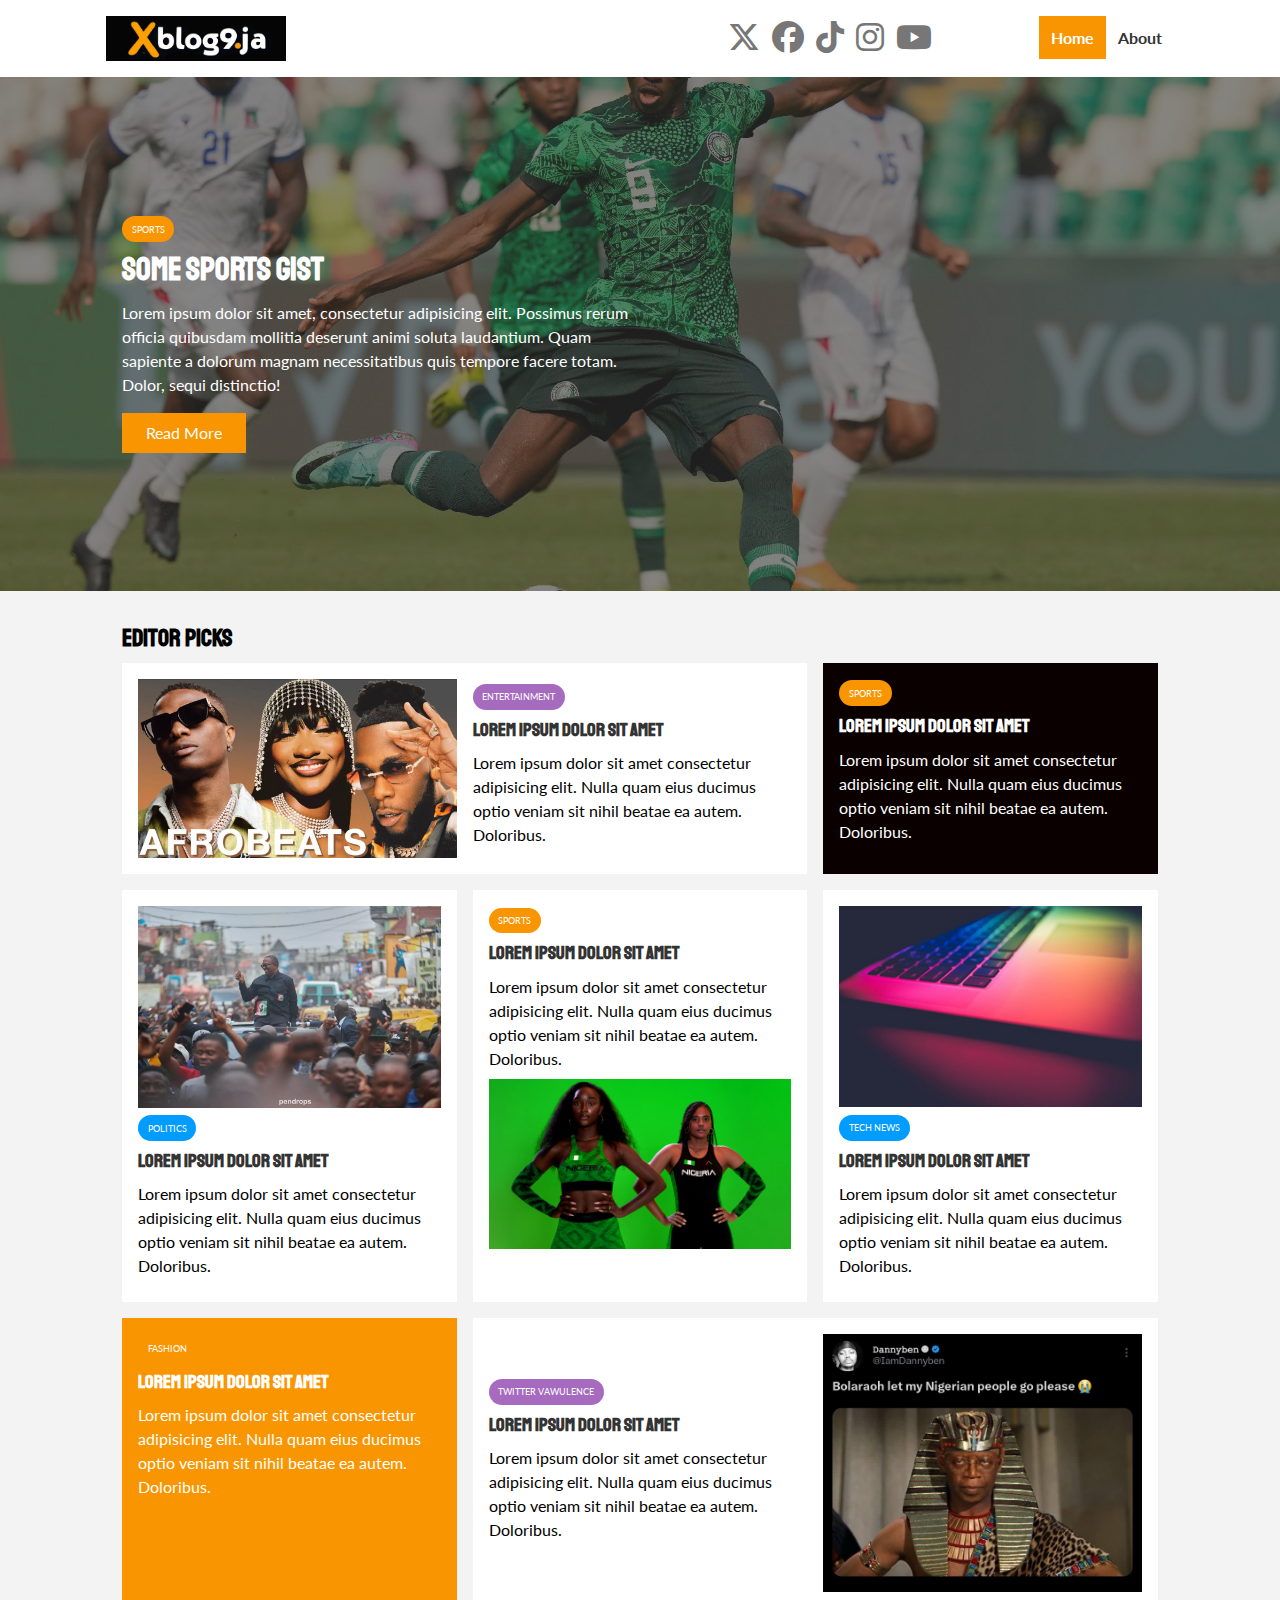
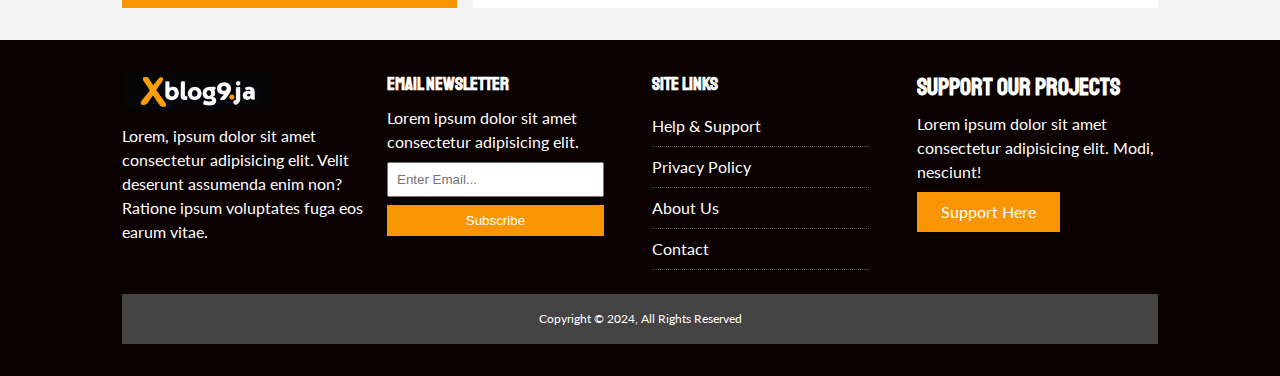
<file: xblog9ja/index.html>
<!DOCTYPE html>
<html lang="en">
<head>
  <meta charset="UTF-8">
  <meta name="viewport" content="width=device-width, initial-scale=1.0">
  <meta http-equiv="X-UA-Compatible" content="ie=edge">
  <link rel="stylesheet" href="fontawesome/css/all.css">
  <!-- <link rel="stylesheet" href="https://use.fontawesome.com/releases/v5.6.3/css/all.css" integrity="sha384-UHRtZLI+pbxtHCWp1t77Bi1L4ZtiqrqD80Kn4Z8NTSRyMA2Fd33n5dQ8lWUE00s/" crossorigin="anonymous"> -->
  <link href="https://fonts.googleapis.com/css?family=Lato|Staatliches" rel="stylesheet">
  <link rel="stylesheet" href="css/style.css">
  <link rel="stylesheet" media="screen and (max-width: 768px)" href="css/mobile.css">
  <link rel="icon" href="/icon.png.ico">
  <title>Xblog9ja | Latest News</title>
</head>
<body>
  <nav id="main-nav">
    <div class="container">
      <img src="img/edit 2.jpg" alt="NewsGrid" class="logo">
      <div class="social">
        <a href="http://x.com" target="_blank"><i class="fab fa-x-twitter fa-2x"></i>
        <a href="http://facebook.com" target="_blank"><i class="fab fa-facebook fa-2x"></i></a>
        <a href="http://tiktok.com" target="_blank"><i class="fab fa-tiktok fa-2x"></i></a>
        <a href="http://instagram.com" target="_blank"><i class="fab fa-instagram fa-2x"></i></a>
        <a href="http://youtube.com" target="_blank"><i class="fab fa-youtube fa-2x"></i></a>
      </div>
      <ul>
        <li><a class="current" href="index.html">Home</a></li>
        <li><a href="about.html">About</a></li>
      </ul>
    </div>
  </nav>

  <!-- Showcase -->
  <header id="showcase">
    <div class="container">
      <div class="showcase-container">
        <div class="showcase-content">
          <div class="category category-sports">Sports</div>
          <h1>Some Sports Gist</h1>
          <p>Lorem ipsum dolor sit amet, consectetur adipisicing elit. Possimus rerum officia quibusdam mollitia deserunt animi soluta laudantium. Quam sapiente a dolorum magnam necessitatibus quis tempore facere totam. Dolor, sequi distinctio!</p>
          <a href="article.html" class="btn btn-primary">Read More</a>
        </div>
      </div>
    </div>
  </header>

  <!-- Home Articles -->
  <section id="home-articles" class="py-2">
    <div class="container">
        <h2>Editor Picks</h2>
        <div class="articles-container">
          <article class="card">
            <img src="img/articles/artiste.webp" alt="">
            <div>
              <div class="category category-ent">Entertainment</div>
              <h3>
                <a href="article.html">Lorem ipsum dolor sit amet</a>
              </h3>
              <p>Lorem ipsum dolor sit amet consectetur adipisicing elit. Nulla quam eius ducimus optio veniam sit nihil beatae ea autem. Doloribus.</p>
            </div>
          </article>
          <article class="card bg-dark">
            <div class="category category-sports">Sports</div>
            <h3>
              <a href="article.html">Lorem ipsum dolor sit amet</a>
            </h3>
            <p>Lorem ipsum dolor sit amet consectetur adipisicing elit. Nulla quam eius ducimus optio veniam sit nihil beatae ea autem. Doloribus.</p>
          </article>
          <article class="card">
            <img src="img/articles/peter obi.jfif" alt="">
            <div class="category category-tech">Politics</div>
            <h3>
              <a href="article.html">Lorem ipsum dolor sit amet</a>
            </h3>
            <p>Lorem ipsum dolor sit amet consectetur adipisicing elit. Nulla quam eius ducimus optio veniam sit nihil beatae ea autem. Doloribus.</p>
          </article>
          <article class="card">
            <div class="category category-sports">Sports</div>
            <h3>
              <a href="article.html">Lorem ipsum dolor sit amet</a>
            </h3>
            <p>Lorem ipsum dolor sit amet consectetur adipisicing elit. Nulla quam eius ducimus optio veniam sit nihil beatae ea autem. Doloribus.</p>
            <img src="img/nigerian-kit.webp" alt="">
          </article>
          <article class="card">
            <img src="img/articles/tech2.jpg" alt="">
            <div class="category category-tech">Tech News</div>
            <h3>
              <a href="article.html">Lorem ipsum dolor sit amet</a>
            </h3>
            <p>Lorem ipsum dolor sit amet consectetur adipisicing elit. Nulla quam eius ducimus optio veniam sit nihil beatae ea autem. Doloribus.</p>
          </article>
          <article class="card bg-primary">
            <div class="category category-sports">Fashion</div>
            <h3>
              <a href="article.html">Lorem ipsum dolor sit amet</a>
            </h3>
            <p>Lorem ipsum dolor sit amet consectetur adipisicing elit. Nulla quam eius ducimus optio veniam sit nihil beatae ea autem. Doloribus.</p>
          </article>
          <article class="card">
            <div>
              <div class="category category-ent">Twitter Vawulence</div>
              <h3>
                <a href="article.html">Lorem ipsum dolor sit amet</a>
              </h3>
              <p>Lorem ipsum dolor sit amet consectetur adipisicing elit. Nulla quam eius ducimus optio veniam sit nihil beatae ea autem. Doloribus.</p>
            </div>
            <img src="img/articles/twitter.jpg" alt="">
          </article>
        </div>
    </div>
  </section>

  <!-- Footer -->
  <footer id="main-footer" class="py-2">
    <div class="container footer-container">
      <div>
        <img src="img/edit 2.jpg" alt="NewsGrid">
        <p>Lorem, ipsum dolor sit amet consectetur adipisicing elit. Velit deserunt assumenda enim non? Ratione ipsum voluptates fuga eos earum vitae.</p>
      </div>
      <div>
        <h3>Email Newsletter</h3>
        <p>Lorem ipsum dolor sit amet consectetur adipisicing elit.</p>
        <form>
          <input type="email" placeholder="Enter Email...">
          <input type="submit" value="Subscribe" class="btn btn-primary">
        </form>
      </div>
      <div>
        <h3>Site Links</h3>
        <ul class="list">
          <li><a href="#">Help & Support</a></li>
          <li><a href="#">Privacy Policy</a></li>
          <li><a href="#">About Us</a></li>
          <li><a href="#">Contact</a></li>
        </ul>
      </div>
      <div>
        <h2>Support Our Projects</h2>
        <p>Lorem ipsum dolor sit amet consectetur adipisicing elit. Modi, nesciunt!</p>
        <a href="#" class="btn btn-secondary">Support Here</a>
      </div>
      <div>
        <p>
          Copyright &copy; 2024, All Rights Reserved
        </p>
      </div>
    </div>
  </footer>

</body>
</html>
</file>
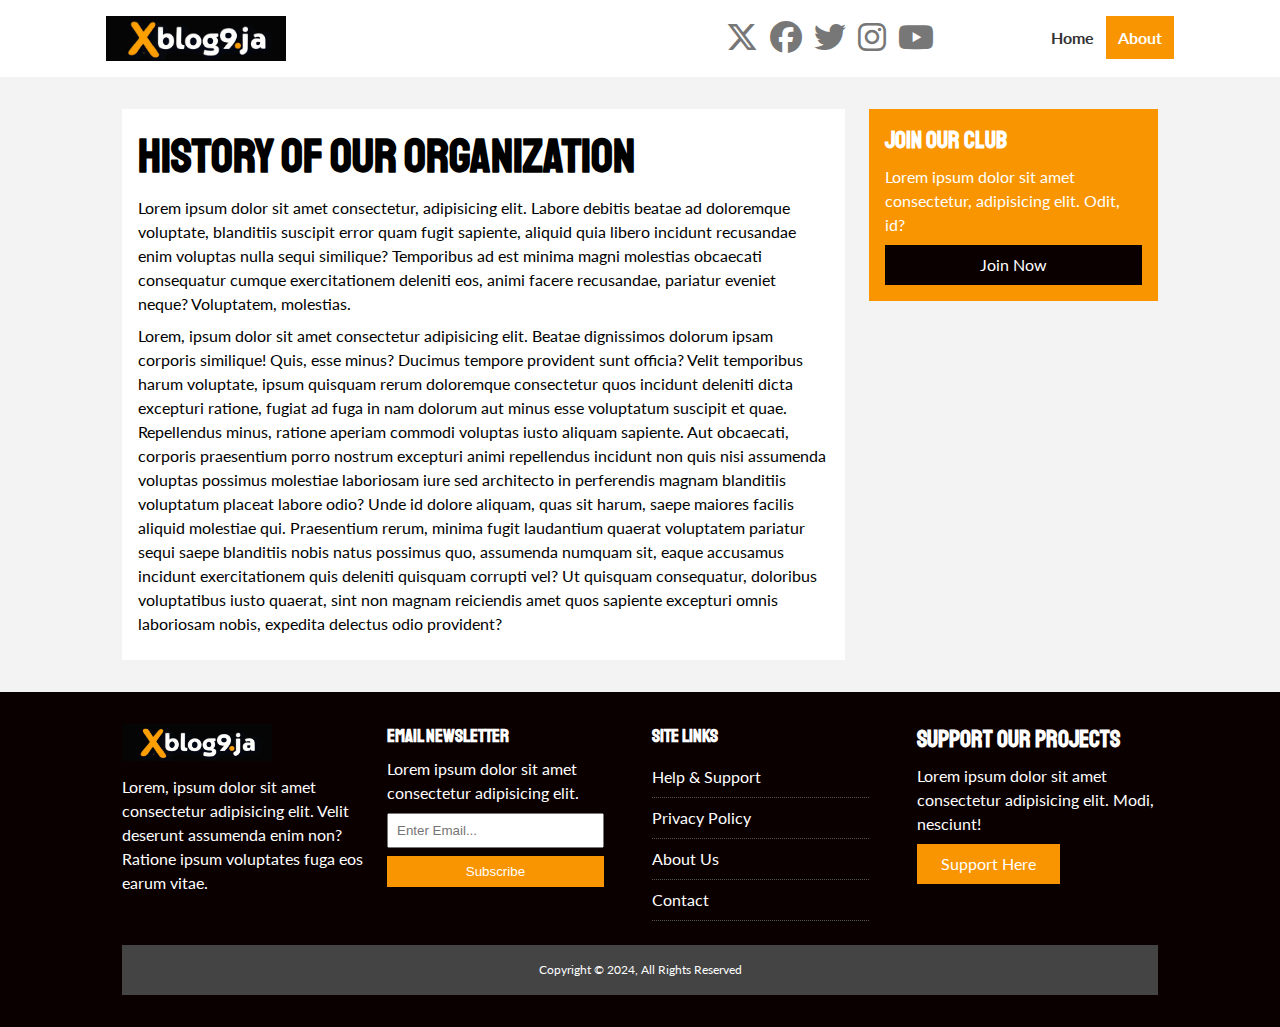
<file: xblog9ja/about.html>
<!DOCTYPE html>
<html lang="en">
<head>
  <meta charset="UTF-8">
  <meta name="viewport" content="width=device-width, initial-scale=1.0">
  <meta http-equiv="X-UA-Compatible" content="ie=edge">
  <link rel="stylesheet" href="fontawesome/css/all.css">
  <!-- <link rel="stylesheet" href="https://use.fontawesome.com/releases/v5.6.3/css/all.css" integrity="sha384-UHRtZLI+pbxtHCWp1t77Bi1L4ZtiqrqD80Kn4Z8NTSRyMA2Fd33n5dQ8lWUE00s/" crossorigin="anonymous"> -->
  <link href="https://fonts.googleapis.com/css?family=Lato|Staatliches" rel="stylesheet">
  <link rel="stylesheet" href="css/style.css">
  <link rel="stylesheet" media="screen and (max-width: 768px)" href="css/mobile.css">
  <link rel="shortcut icon" type="image/x-icon" href="icon.png.ico">
  <title>NewsGrid | About</title>
</head>
<body>
  <nav id="main-nav">
    <div class="container">
      <img src="img/edit 2.jpg" alt="NewsGrid" class="logo">
      <div class="social">
        <a href="http://x.com" target="_blank"><i class="fab fa-x-twitter fa-2x"></i>
        <a href="http://facebook.com" target="_blank"><i class="fab fa-facebook fa-2x"></i></a>
        <a href="http://twitter.com" target="_blank"><i class="fab fa-twitter fa-2x"></i></a>
        <a href="http://instagram.com" target="_blank"><i class="fab fa-instagram fa-2x"></i></a>
        <a href="http://youtube.com" target="_blank"><i class="fab fa-youtube fa-2x"></i></a>
      </div>
      <ul>
        <li><a href="index.html">Home</a></li>
        <li><a class="current" href="about.html">About</a></li>
      </ul>
    </div>
  </nav>

  <section id="about">
    <div class="container">
      <div class="page-container">
        <article class="card">
          <h1 class="l-heading">History of Our Organization</h1>
          <p>Lorem ipsum dolor sit amet consectetur, adipisicing elit. Labore debitis beatae ad doloremque voluptate, blanditiis suscipit error quam fugit sapiente, aliquid quia libero incidunt recusandae enim voluptas nulla sequi similique? Temporibus ad est minima magni molestias obcaecati consequatur cumque exercitationem deleniti eos, animi facere recusandae, pariatur eveniet neque? Voluptatem, molestias.</p>
          <p>Lorem, ipsum dolor sit amet consectetur adipisicing elit. Beatae dignissimos dolorum ipsam corporis similique! Quis, esse minus? Ducimus tempore provident sunt officia? Velit temporibus harum voluptate, ipsum quisquam rerum doloremque consectetur quos incidunt deleniti dicta excepturi ratione, fugiat ad fuga in nam dolorum aut minus esse voluptatum suscipit et quae. Repellendus minus, ratione aperiam commodi voluptas iusto aliquam sapiente. Aut obcaecati, corporis praesentium porro nostrum excepturi animi repellendus incidunt non quis nisi assumenda voluptas possimus molestiae laboriosam iure sed architecto in perferendis magnam blanditiis voluptatum placeat labore odio? Unde id dolore aliquam, quas sit harum, saepe maiores facilis aliquid molestiae qui. Praesentium rerum, minima fugit laudantium quaerat voluptatem pariatur sequi saepe blanditiis nobis natus possimus quo, assumenda numquam sit, eaque accusamus incidunt exercitationem quis deleniti quisquam corrupti vel? Ut quisquam consequatur, doloribus voluptatibus iusto quaerat, sint non magnam reiciendis amet quos sapiente excepturi omnis laboriosam nobis, expedita delectus odio provident?</p>
        </article>
        <aside class="card bg-primary">
          <h2>Join Our Club</h2>
          <p>Lorem ipsum dolor sit amet consectetur, adipisicing elit. Odit, id?</p>
          <a href="#" class="btn btn-dark btn-block">Join Now</a>
        </aside>
      </div>
    </div>
  </section>

  <!-- Footer -->
  <footer id="main-footer" class="py-2">
    <div class="container footer-container">
      <div>
        <img src="img/edit 2.jpg" alt="NewsGrid">
        <p>Lorem, ipsum dolor sit amet consectetur adipisicing elit. Velit deserunt assumenda enim non? Ratione ipsum voluptates fuga eos earum vitae.</p>
      </div>
      <div>
        <h3>Email Newsletter</h3>
        <p>Lorem ipsum dolor sit amet consectetur adipisicing elit.</p>
        <form>
          <input type="email" placeholder="Enter Email...">
          <input type="submit" value="Subscribe" class="btn btn-primary">
        </form>
      </div>
      <div>
        <h3>Site Links</h3>
        <ul class="list">
          <li><a href="#">Help & Support</a></li>
          <li><a href="#">Privacy Policy</a></li>
          <li><a href="#">About Us</a></li>
          <li><a href="#">Contact</a></li>
        </ul>
      </div>
      <div>
        <h2>Support Our Projects</h2>
        <p>Lorem ipsum dolor sit amet consectetur adipisicing elit. Modi, nesciunt!</p>
        <a href="#" class="btn btn-secondary">Support Here</a>
      </div>
      <div>
        <p>
          Copyright &copy; 2024, All Rights Reserved
        </p>
      </div>
    </div>
  </footer>

</body>
</html>
</file>
<file: xblog9ja/css/style.css>
:root {
  --primary-color: #f99500;
  --light-color: #f3f3f3;
  --dark-color: #0b0000;
  --max-width: 1100px;
}

.category {
  --sports-color: #f99500;
  --ent-color: #a66bbe;
  --tech-color: #009cff;
}

* {
  margin: 0;
  padding: 0;
  box-sizing: border-box;
}

body {
  font-family: 'Lato', sans-serif;
  line-height: 1.5;
  background: var(--light-color);
}

a {
  color: #333;
  text-decoration: none;
}

ul {
  list-style: none;
}

p {
  margin: .5rem 0;
}

img {
  width: 100%;
}

h1, h2, h3, h4, h5, h6 {
  font-family: 'Staatliches', cursive;
  margin-bottom: .55rem;
  line-height: 1.3;
}

/* Utility */
.container {
  max-width: var(--max-width);
  margin: auto;
  padding: 0 2rem;
  overflow: hidden;
}

.category {
  display: inline-block;
  color: #fff;
  font-size: 0.55rem;
  text-transform: uppercase;
  padding: 0.4rem 0.6rem;
  border-radius: 15px;
  margin-bottom: 0.5rem;
}

.category-sports { background: var(--sports-color) }
.category-ent { background: var(--ent-color) }
.category-tech { background: var(--tech-color) }

.btn {
  display: inline-block;
  border: none;
  background: var(--dark-color);
  color: #fff;
  padding: 0.5rem 1.5rem;
}

.btn-light { background: var(--light-color) }
.btn-primary { background: var(--primary-color) }
.btn-secondary { background: var(--primary-color) }

.btn-block {
  display: block;
  width: 100%;
  text-align: center;
}

.btn:hover {
  opacity: 0.9;
}

.card {
  background: #fff;
  padding: 1rem;
}

.bg-dark {
  background: var(--dark-color);
  color: #fff;
}

.bg-primary {
  background: var(--primary-color);
  color: #fff;
}

.bg-secondary {
  background: var(--primary-color);
  color: #fff;
}

.bg-dark h1,
.bg-dark h2,
.bg-dark h3,
.bg-dark a,
.bg-primary h1,
.bg-primary h2,
.bg-primary h3,
.bg-primary a,
.bg-secondary h1,
.bg-secondary h2,
.bg-secondary h3,
.bg-secondary a {
  color: #fff;
}

.py-1 { padding: 1.5rem 0 }
.py-2 { padding: 2rem 0 }
.py-3 { padding: 3rem 0 }
.p-1 { padding: 1.5rem }
.p-2 { padding: 2rem }
.p-3 { padding: 3rem }

.l-heading {
  font-size: 3rem;
}

.list li {
  padding: .5rem 0;
  border-bottom: #555 dotted 1px;
  width: 90%;
}

.list li a:hover {
  color: var(--primary-color) !important;
}

/* Inner page grid container */
.page-container {
  display: grid;
  grid-template-columns: 5fr 2fr;
  margin: 2rem 0;
  grid-gap: 1.5rem;
}

.page-container > *:first-child {
  grid-row: 1 / span 3;
}

/* Navigation */
#main-nav {
  background: #fff;
  position: sticky;
  top: 0;
  z-index: 2;
}

#main-nav .container {
  display: grid;
  grid-template-columns: 6fr 3fr 2fr;
  padding: 1rem;
  align-items: center;
}

#main-nav .logo {
  width: 180px;
}

#main-nav ul {
  justify-self: end;
  display: flex;
}

#main-nav ul li a {
  padding: 0.75rem;
  font-weight: bold;
}

#main-nav ul li a.current {
  background: var(--primary-color);
  color: #fff;
}

#main-nav ul li a:hover {
  background: var(--light-color);
  color: var(--dark-color);
}

#main-nav .social {
  justify-self: center;
}

#main-nav .social i {
  color: #777;
  margin-right: .5rem;
}

/* Showcase */
#showcase {
  color: #fff;
  background: #333;
  padding: 2rem;
  position: relative;
}

#showcase:before {
  content: '';
  background: url('../img/osimhen.jpg') no-repeat center center/cover;
  position: absolute;
  top: 0;
  left: 0;
  width: 100%;
  height: 100%;
  opacity: 0.4;
}

#showcase .showcase-container {
  display: grid;
  grid-template-columns: repeat(2, 1fr);
  justify-content: center;
  align-items: center;
  height: 50vh;
}

#showcase .showcase-content {
  z-index: 1;
}

#showcase .showcase-content p {
  margin-bottom: 1rem;
}

/* Home Articles */
#home-articles .articles-container {
  display: grid;
  grid-template-columns: repeat(3, 1fr);
  grid-gap: 1rem;
}

#home-articles .articles-container > *:first-child,
#home-articles .articles-container > *:last-child {
  display: grid;
  grid-template-columns: repeat(2, 1fr);
  grid-gap: 1rem;
  align-items: center;
  grid-column: 1 / span 2;
}

#home-articles .articles-container > *:last-child {
  grid-column: 2 / span 2;
}

#article .meta {
  display: flex;
  justify-content: space-between;
  align-items: center;
  background: #eee;
  padding: 0.5rem;
}

#article .meta .category {
  margin-top: 0.4rem;
}

/* Footer */
#main-footer {
  background: var(--dark-color);
  color: #fff;
}

#main-footer img {
  width: 150px;
}

#main-footer a {
  color: #fff;
}

#main-footer .footer-container {
  display: grid;
  grid-template-columns: repeat(4, 1fr);
  grid-gap: 1.5rem;
}

#main-footer .footer-container > *:last-child {
  background: #444;
  grid-column: 1 / span 4;
  padding: .5rem;
  text-align: center;
  font-size: 0.75rem;
}

#main-footer .footer-container input[type='email'] {
  width: 90%;
  padding: 0.5rem;
  margin-bottom: 0.5rem;
}

#main-footer .footer-container input[type='submit'] {
  width: 90%;
}
</file>
<file: xblog9ja/css/mobile.css>
/* Navigation */
#main-nav .social {
  display: none;
}

#main-nav .container {
  grid-template-columns: 1fr;
  grid-gap: 1.2rem;
}

#main-nav ul,
#main-nav .logo {
  justify-self: center;
}

#main-nav ul li a {
  padding: 0.50rem;
}

#home-articles .articles-container {
  grid-template-columns: repeat(2, 1fr);
}

#home-articles .articles-container > *:first-child,
#home-articles .articles-container > *:last-child {
  grid-template-columns: 1fr;
  grid-column: 1;
}

@media(max-width: 600px) {
  /* Stack Grid Items */
  #showcase .showcase-container,
  #home-articles .articles-container,
  #main-footer .footer-container {
    grid-template-columns: 1fr;
  }

  #main-footer .footer-container > *:last-child {
    grid-column: 1;
  }

  #main-footer .footer-container > *:first-child,
  #main-footer .footer-container > *:nth-child(2){
    border-bottom: #444 dotted 1px;
    padding-bottom: 1rem;
  }

  .page-container {
    grid-template-columns: 1fr;
    text-align: center;
  }

  .page-container > *:first-child {
    grid-row: 1;
  }

  .l-heading {
    font-size: 2rem;
  }
}
</file>
